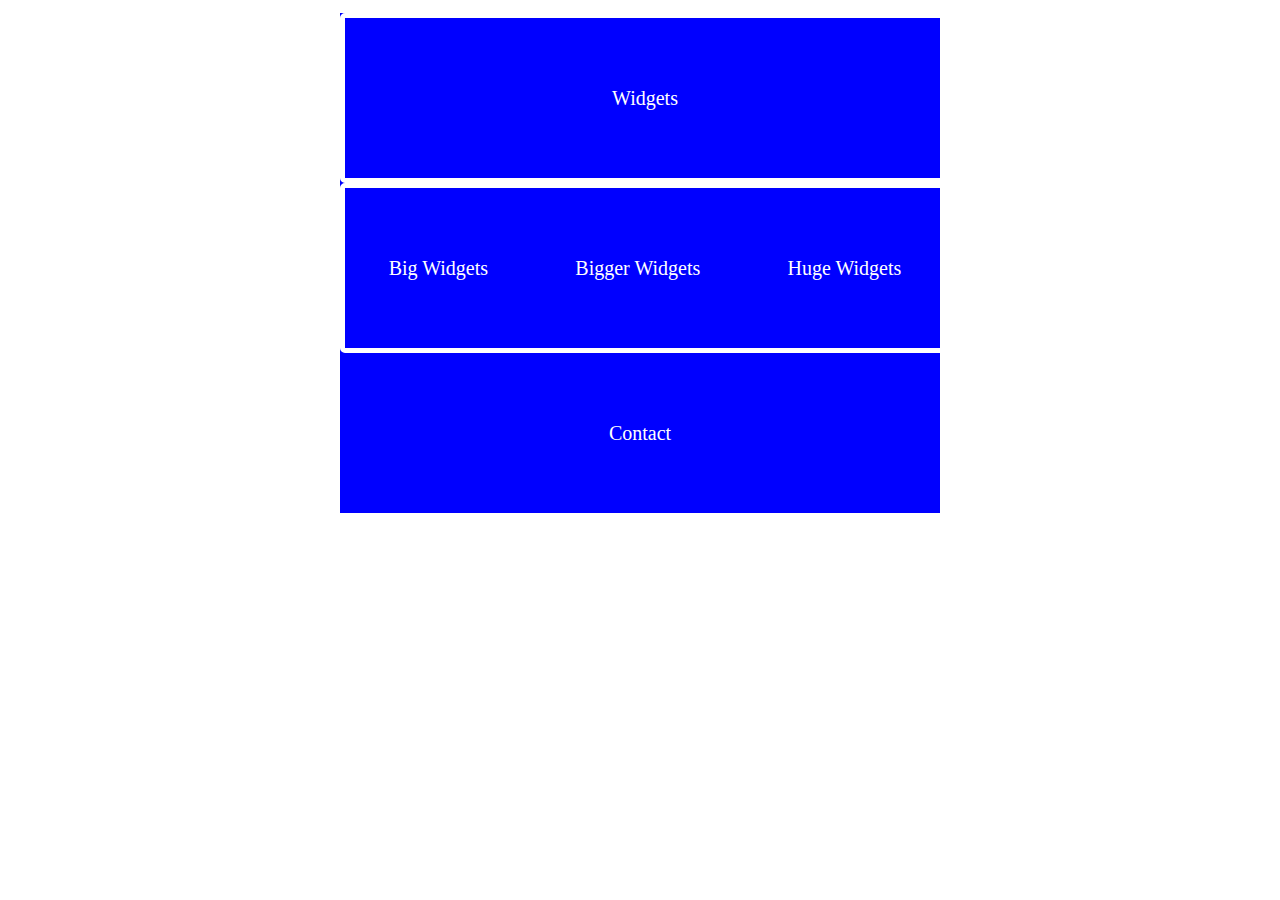
<file: lesson 2/blue blocks/index.html>
<!DOCTYPE html>
<html lang="en">
<head>
    <meta charset="UTF-8">
    <title>Title</title>
    <style>

        body {
            display: flex;
            justify-content: center;
            align-items: center;
        }

        .row {
            display: flex;
            flex-direction: row;
            justify-content: space-around;
            align-items: center;
            border-radius: 5px;
            border: 5px solid #ffffff;
        }
        .column {
            display: flex;
            flex-direction: column;
            align-items: center;
            justify-content: center;
            border-radius: 5px;
            border: 5px solid #ffffff;
        }
        .column1 {
            display: flex;
            flex-direction: column;
        }
        div {
            width: 600px;
            height: 500px;
            color: white;
            font-size: 20px;
        }
        .box {
            display: flex;
            flex-direction: column;
            justify-content: center;
            align-items: center;
        }
        .father {
            display: flex;
            background-color: blue;
            border-radius: 5px;
            border: 5px solid #ffffff;
        }


    </style>
</head>
<body>
<div class="father">
    <div class="column1">
    <div class="column">
    <p class="box">Widgets</p>
    </div>

    <div class="row">
    <p class="box">Big Widgets</p>
    <p class="box">Bigger Widgets</p>
    <p class="box">Huge Widgets</p>
    </div>

    <div class="box">Contact</div>
    </div>



</div>



</body>
</html>
</file>
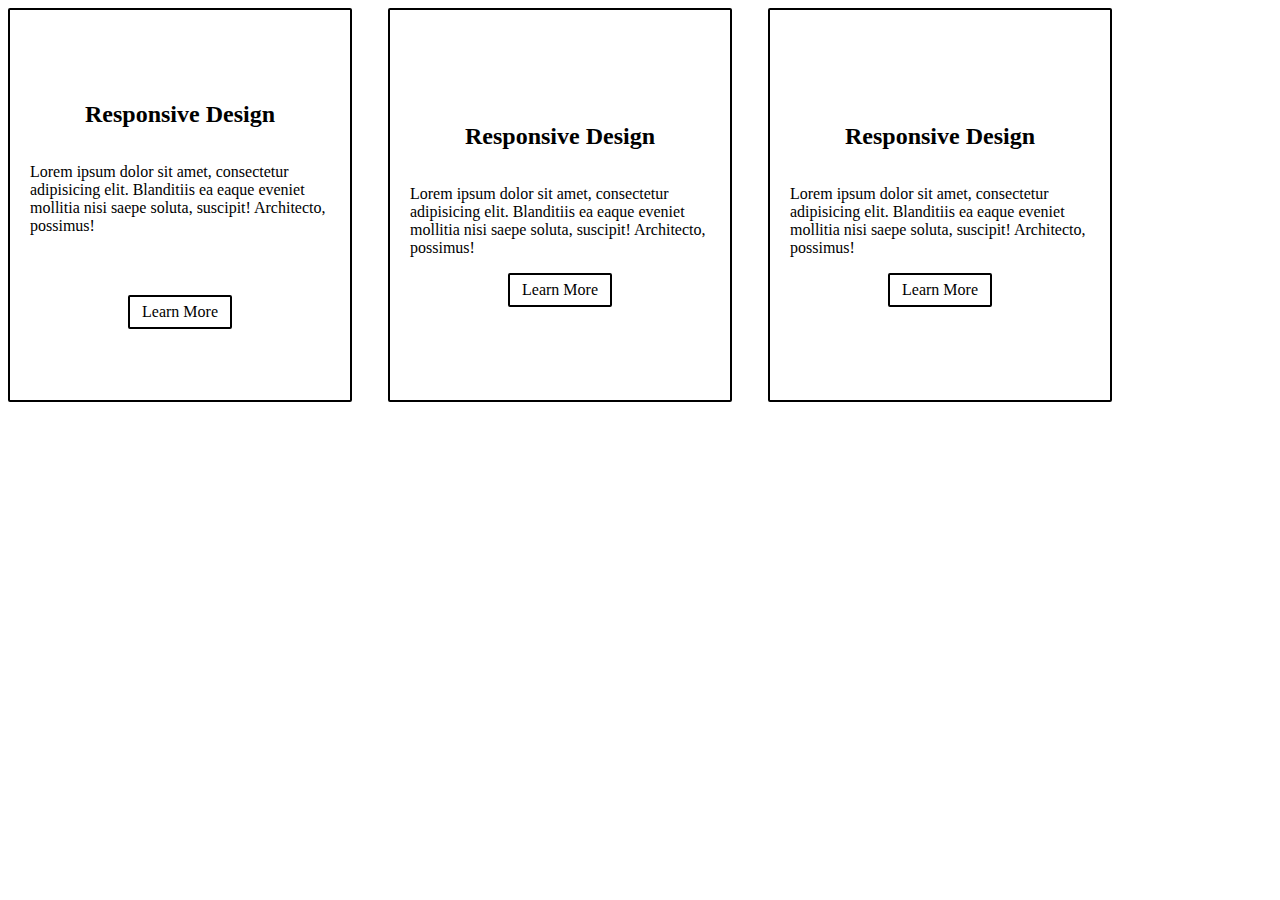
<file: lesson 2/cards/index.html>
<!DOCTYPE html>
<html lang="en">
<head>
    <meta charset="UTF-8">
    <title>Title</title>
  <style>
    .box {
      display: flex;
      flex-direction: column;
      border-radius: 2px;
        border: 2px solid #000;
        justify-content: center;
        align-items: center;
        padding: 20px;
    }
    .button {
        display: flex;
        flex-direction: column;
        border-radius: 2px;
        border: 2px solid #000;
        justify-content: center;
        align-items: center;
        width: 100px;
        height: 30px;
    }
    .describe {
        margin-bottom: 60px;
    }
    div {
      width: 300px;
      height: 350px;
    }

    .row {
        display: flex;
        column-gap: 80px;
    }
    


  </style>
</head>
<body>

<div class="row">

<div class="father">
<div class="box">
  <h2>Responsive Design</h2>
  <p class="describe">Lorem ipsum dolor sit amet, consectetur adipisicing elit. Blanditiis ea eaque eveniet mollitia nisi saepe soluta, suscipit! Architecto, possimus!</p>
  <div class="button">
      <p>Learn More</p>
  </div>
</div>
</div>

<div class="father">
    <div class="box">
        <h2>Responsive Design</h2>
        <p id="describe">Lorem ipsum dolor sit amet, consectetur adipisicing elit. Blanditiis ea eaque eveniet mollitia nisi saepe soluta, suscipit! Architecto, possimus!</p>
        <div class="button">
            <p>Learn More</p>
        </div>
    </div>
</div>

<div class="father">
    <div class="box">
        <h2>Responsive Design</h2>
        <p id="describe">Lorem ipsum dolor sit amet, consectetur adipisicing elit. Blanditiis ea eaque eveniet mollitia nisi saepe soluta, suscipit! Architecto, possimus!</p>
        <div class="button">
            <p>Learn More</p>
        </div>
    </div>
</div>

</div>

</body>
</html>
</file>
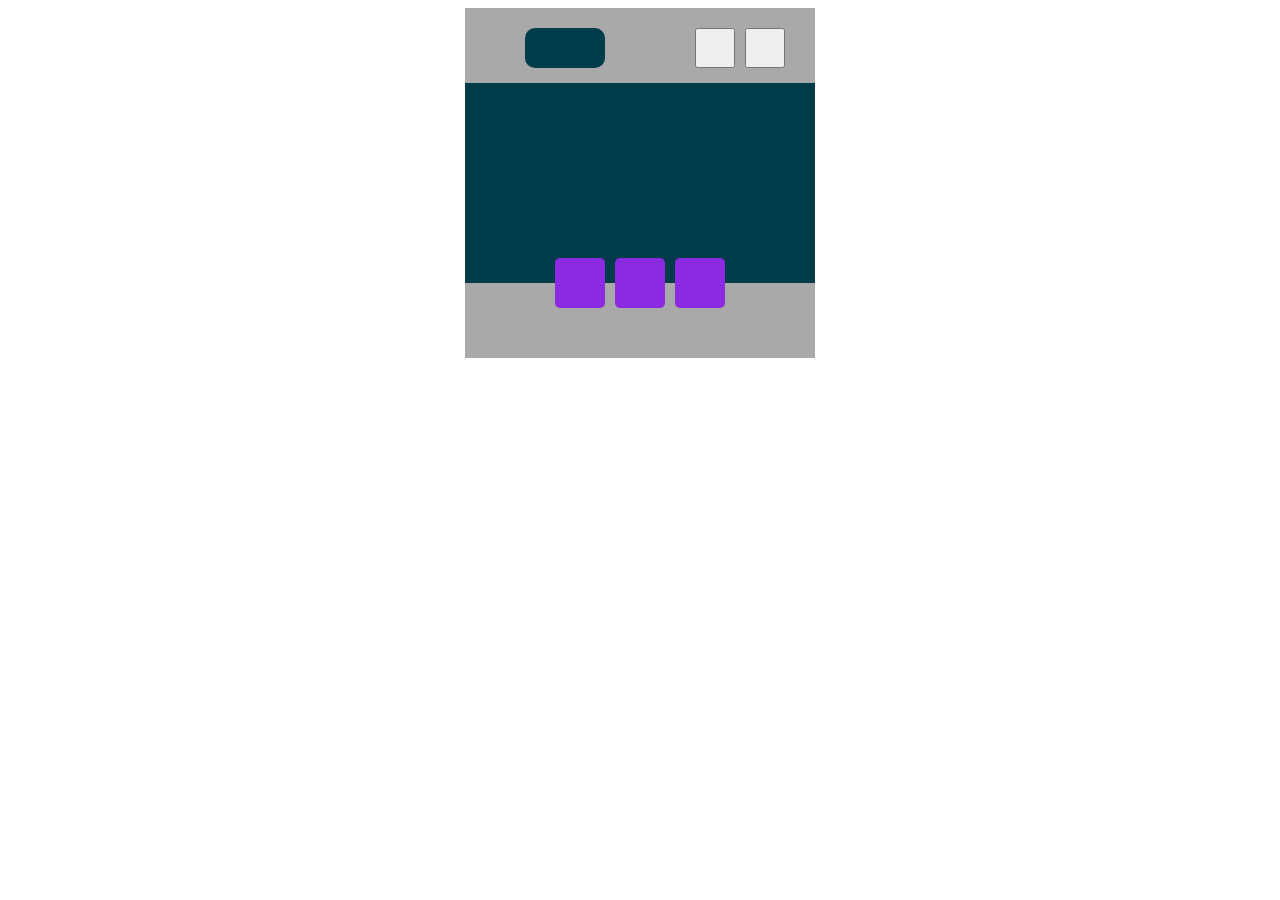
<file: lesson 3/card/index.html>
<!DOCTYPE html>
<html lang="en">
<head>
    <meta charset="UTF-8">
    <title>Title</title>
    <style>
        #bg1 {
            position: absolute;
            top: 75px;
            background-color: #003c49;
            width: 350px;
            height: 200px;
        }
        #bg2 {
            position: relative;
            background-color: darkgray;
            width: 350px;
            height: 350px;
        }
        #button1 {
            background-color: #003c49;
            width: 80px;
            height: 40px;
            position: absolute;
            top: 20px;
            left: 60px;
            border-radius: 10px;
        }
        #button2 {
            width: 40px;
            height: 40px;
            position: absolute;
            top: 20px;
            right: 80px;
        }
        #button3 {
            position: absolute;
            top: 20px;
            right: 30px;
            width: 40px;
            height: 40px;
        }
        body {
            display: flex;
            align-items: center;
            justify-content: center;
        }
        /* тут я хотів зробити усе приблизно так як я зобразив нижче
        але я не зміг видати одному елементу відразу і клас і айді
        по типу <div class="button4", id="1"></div> через це мені прийшлось сильно розтянути код
        хоча це можна оптимізувати.
         .button4 {
            width: 50px;
            height: 50px;
            position: absolute;
            bottom: 50px;
            background-color: blueviolet;
            z-index: 1;
        }
         #1 {
         left: 90px;
         }
         #2 {
         left: 150px;
         }
         #3 {
         left: 210px;
         }
         */
        .button4 {
            width: 50px;
            height: 50px;
            position: absolute;
            bottom: 50px;
            background-color: blueviolet;
            z-index: 1;
            left: 90px;
            border-radius: 5px;
        }
        .button5 {
            width: 50px;
            height: 50px;
            position: absolute;
            bottom: 50px;
            background-color: blueviolet;
            z-index: 1;
            left: 150px;
            border-radius: 5px;
        }
        .button6 {
            width: 50px;
            height: 50px;
            position: absolute;
            bottom: 50px;
            background-color: blueviolet;
            z-index: 1;
            left: 210px;
            border-radius: 5px;
        }
    </style>
</head>
<body>
<div id="bg2">
    <div id="button1"></div>
    <button id="button2"></button>
    <button id="button3"></button>

    <div class="button4"></div>
    <div class="button5"></div>
    <div class="button6"></div>
    <div id="bg1">

    </div>
</div>






</body>
</html>
</file>
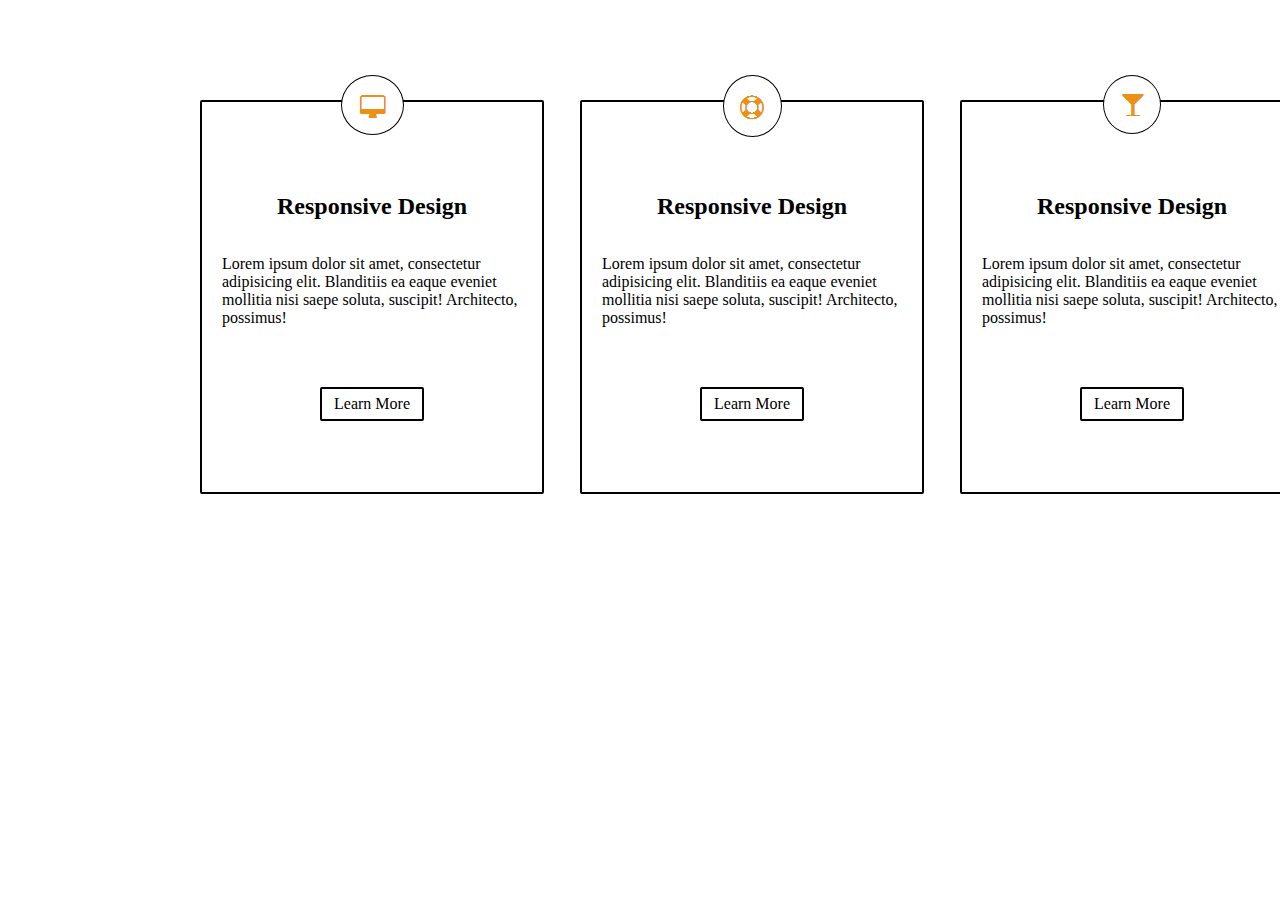
<file: lesson 3/cards/index.html>
<!DOCTYPE html>
<html lang="en">
<head>
    <meta charset="UTF-8">
    <title>Title</title>
  <style>
    .box {
      display: flex;
      flex-direction: column;
      border-radius: 2px;
        border: 2px solid #000;
        justify-content: center;
        align-items: center;
        padding: 20px;
    }
    .button {
        display: flex;
        flex-direction: column;
        border-radius: 2px;
        border: 2px solid #000;
        justify-content: center;
        align-items: center;
        width: 100px;
        height: 30px;
    }
    .describe {
        margin-bottom: 60px;
    }
    div {
      width: 300px;
      height: 350px;
    }

    .row {
        display: flex;
        column-gap: 80px;
        position: absolute;
        top: 100px;
        left: 200px;
    }
    img[src$='.png'] {
        position: absolute;
        border: 1px solid black;
        border-radius: 50%;
        padding: 10px;
        background-color: white;
        top: -25px;
    }



  </style>
</head>
<body>

<div class="row">
<div class="father">
<div class="box">
    <img src="./img/1.png">
  <h2>Responsive Design</h2>
  <p class="describe">Lorem ipsum dolor sit amet, consectetur adipisicing elit. Blanditiis ea eaque eveniet mollitia nisi saepe soluta, suscipit! Architecto, possimus!</p>
  <div class="button">
      <p>Learn More</p>
</div>
        </div>
</div>

<div class="father">
    <div class="box">
        <img src="./img/2.png">
        <h2>Responsive Design</h2>
        <p class="describe">Lorem ipsum dolor sit amet, consectetur adipisicing elit. Blanditiis ea eaque eveniet mollitia nisi saepe soluta, suscipit! Architecto, possimus!</p>
        <div class="button">
            <p>Learn More</p>
        </div>
    </div>
</div>

<div class="father">
    <div class="box">
        <img src="./img/3.png">
        <h2>Responsive Design</h2>
        <p class="describe">Lorem ipsum dolor sit amet, consectetur adipisicing elit. Blanditiis ea eaque eveniet mollitia nisi saepe soluta, suscipit! Architecto, possimus!</p>
        <div class="button">
            <p>Learn More</p>
        </div>
    </div>
</div>

</div>

</body>
</html>
</file>
